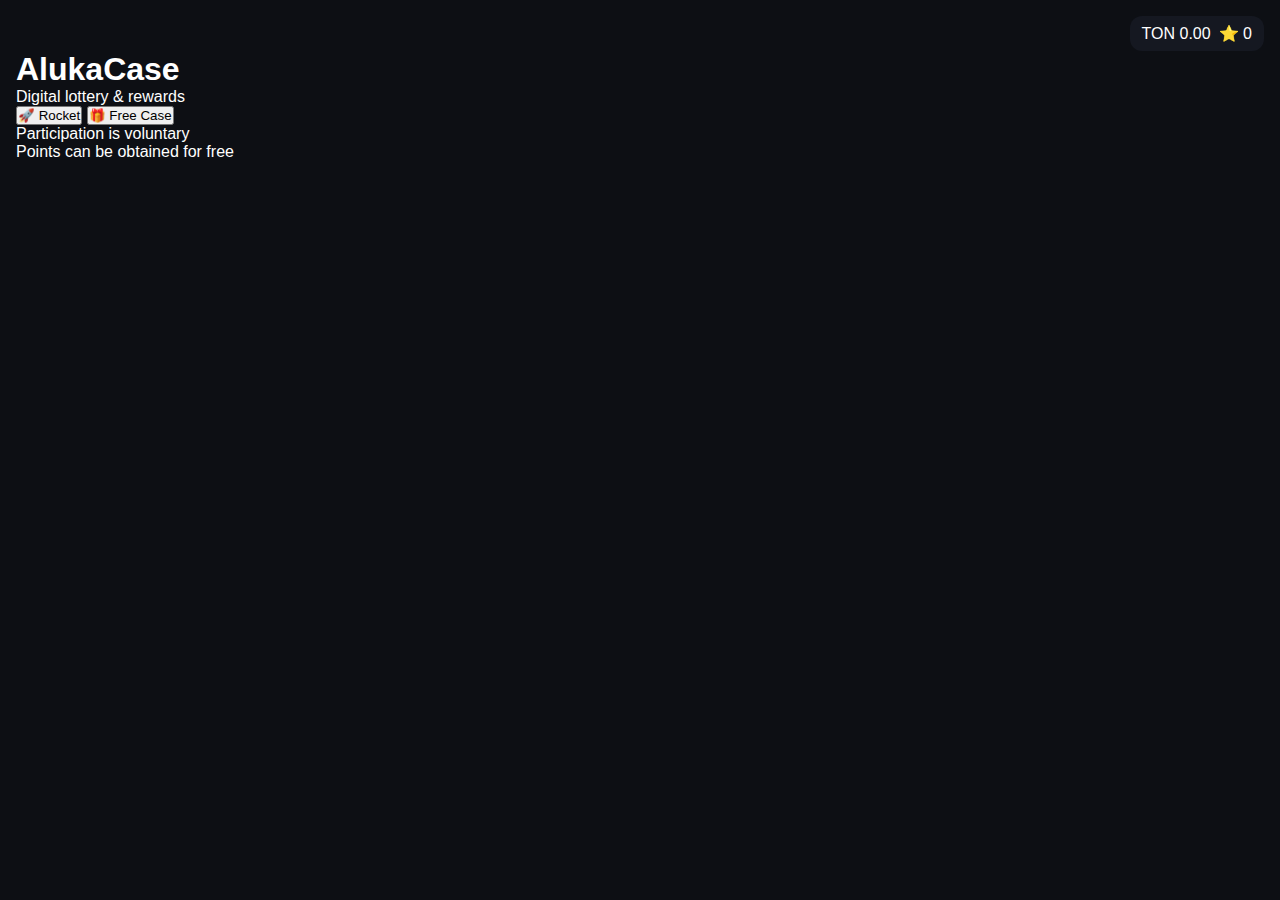
<file: index.html>
<!DOCTYPE html>
<html lang="ru">
<head>
  <meta charset="UTF-8" />
  <meta name="viewport" content="width=device-width, initial-scale=1.0"/>
  <title>AlukaCase</title>
  <link rel="stylesheet" href="style.css">
</head>
<body>

<div class="app">

  <!-- HEADER -->
  <div class="header">
    <div class="balance">
      <div class="item">
        <span class="label">TON</span>
        <span class="value">0.00</span>
      </div>
      <div class="item">
        <span class="label">⭐</span>
        <span class="value">0</span>
      </div>
    </div>
  </div>

  <!-- MAIN CARD -->
  <div class="card">
    <h1>AlukaCase</h1>
    <p class="subtitle">Digital lottery & rewards</p>

    <button class="btn primary">
      🚀 Rocket
    </button>

    <button class="btn secondary">
      🎁 Free Case
    </button>
  </div>

  <!-- FOOTER -->
  <div class="footer">
    <p>Participation is voluntary</p>
    <p>Points can be obtained for free</p>
  </div>

</div>

<script src="app.js"></script>
</body>
</html>
</file>
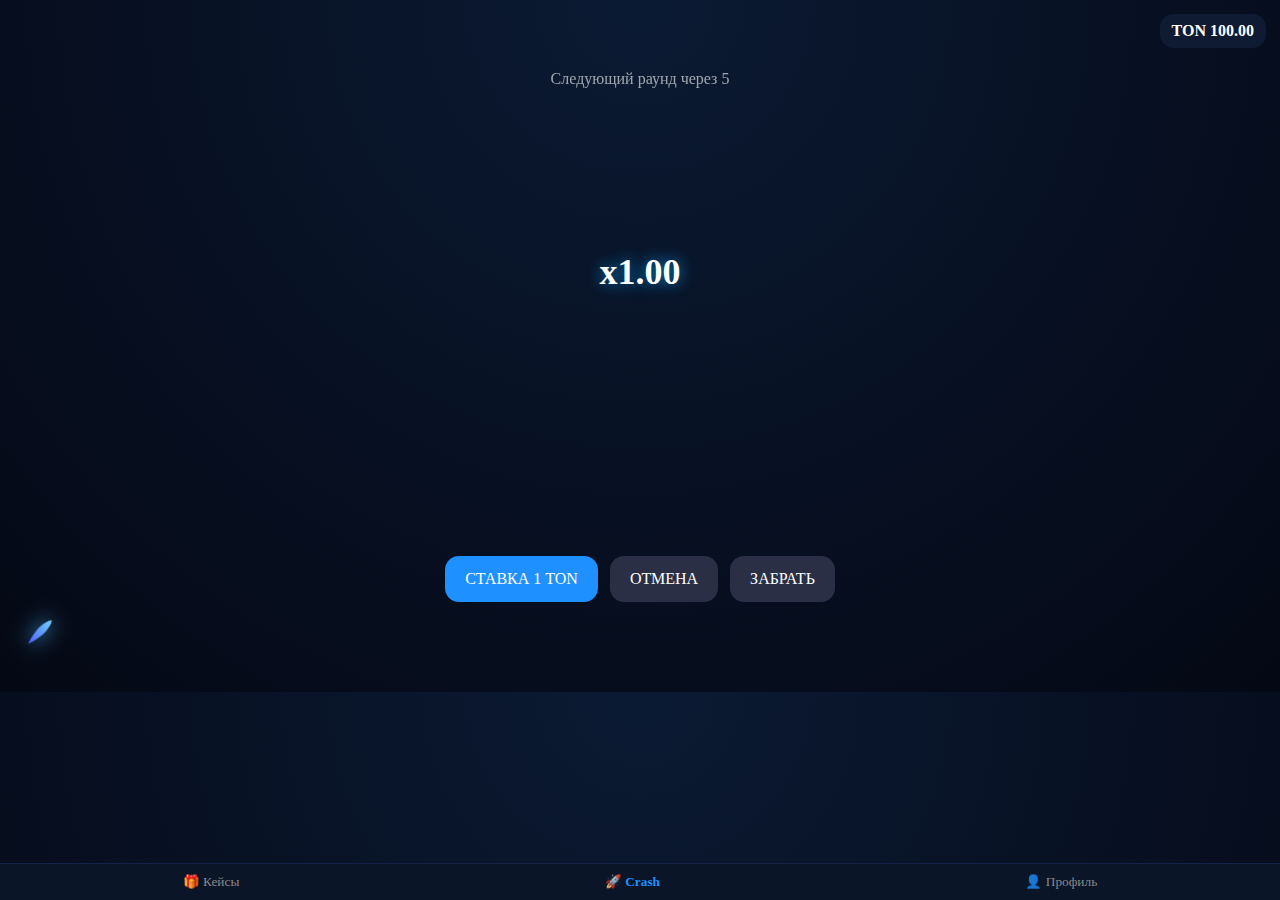
<file: Crash.html>
<!DOCTYPE html>
<html lang="ru">
<head>
<meta charset="UTF-8">
<meta name="viewport" content="width=device-width, initial-scale=1.0">
<title>AlukaCase — Crash</title>
<script src="https://telegram.org/js/telegram-web-app.js"></script>

<style>
*{margin:0;padding:0;box-sizing:border-box;font-family:-apple-system,BlinkMacSystemFont,"Segoe UI",Roboto}
body{
  background:radial-gradient(circle at top,#0b1a33,#040814);
  color:#fff;
  overflow:hidden;
}

/* TOP */
.top{
  display:flex;
  justify-content:flex-end;
  padding:14px;
}
.balance{
  background:#0f1b33;
  padding:8px 12px;
  border-radius:14px;
  font-weight:600;
}

/* CRASH AREA */
.crash-area{
  position:relative;
  width:100%;
  height:70vh;
  overflow:hidden;
}
.multiplier{
  position:absolute;
  top:30%;
  left:50%;
  transform:translateX(-50%);
  font-size:36px;
  font-weight:700;
  text-shadow:0 0 15px rgba(0,170,255,.8);
}
.multiplier.crash{
  color:#ff3b3b;
  text-shadow:0 0 20px rgba(255,60,60,1);
}

/* ROCKET */
.rocket{
  position:absolute;
  bottom:40px;
  left:20px;
  width:40px;
  height:40px;
  transform:rotate(45deg);
  filter:drop-shadow(0 0 10px #4fc3ff);
}
.rocket svg{
  width:100%;
  height:100%;
}

/* FLASH */
.flash{
  position:absolute;
  inset:0;
  background:white;
  opacity:0;
  pointer-events:none;
}
.flash.active{
  animation:flash .3s ease;
}
@keyframes flash{
  0%{opacity:0}
  50%{opacity:1}
  100%{opacity:0}
}

/* CONTROLS */
.controls{
  position:absolute;
  bottom:90px;
  width:100%;
  display:flex;
  justify-content:center;
  gap:12px;
}
.controls button{
  background:#1e90ff;
  border:none;
  color:white;
  padding:14px 20px;
  border-radius:14px;
  font-size:16px;
}
.controls button.gray{
  background:#2a2f45;
}

/* TIMER */
.timer{
  text-align:center;
  opacity:.6;
  margin-top:8px;
}

/* BOTTOM NAV */
.nav{
  position:fixed;
  bottom:0;
  left:0;
  right:0;
  background:#0b1528;
  display:flex;
  justify-content:space-around;
  padding:10px 0;
  border-top:1px solid #142347;
}
.nav button{
  background:none;
  border:none;
  color:#888;
}
.nav button.active{
  color:#1e90ff;
  font-weight:600;
}
</style>
</head>

<body>

<div class="top">
  <div class="balance">TON <span id="balance">100.00</span></div>
</div>

<div class="crash-area">
  <div class="multiplier" id="multiplier">x1.00</div>

  <div class="rocket" id="rocket">
    <svg viewBox="0 0 24 24" fill="none">
      <path d="M12 2C9 6 9 14 12 22C15 14 15 6 12 2Z" fill="url(#g)"/>
      <defs>
        <linearGradient id="g" x1="0" y1="0" x2="0" y2="1">
          <stop offset="0%" stop-color="#6fd3ff"/>
          <stop offset="100%" stop-color="#4f5dff"/>
        </linearGradient>
      </defs>
    </svg>
  </div>

  <div class="flash" id="flash"></div>

  <div class="controls">
    <button id="betBtn">СТАВКА 1 TON</button>
    <button id="cancelBtn" class="gray">ОТМЕНА</button>
    <button id="cashoutBtn" class="gray">ЗАБРАТЬ</button>
  </div>

  <div class="timer" id="timer">Следующий раунд через 5</div>
</div>

<div class="nav">
  <button>🎁 Кейсы</button>
  <button class="active">🚀 Crash</button>
  <button>👤 Профиль</button>
</div>

<script>
const tg = window.Telegram?.WebApp;
if(tg) tg.ready();

let balance = 100;
let bet = false;
let flying = false;
let multiplier = 1;
let crashPoint = 0;
let angleX = 20;
let angleY = 40;
let timer = 5;
let interval;

const balEl = document.getElementById('balance');
const multEl = document.getElementById('multiplier');
const rocket = document.getElementById('rocket');
const flash = document.getElementById('flash');
const timerEl = document.getElementById('timer');

function weightedCrash(){
  const r = Math.random();
  if(r < 0.65) return (1.3 + Math.random()*1.3);
  if(r < 0.85) return (2.5 + Math.random()*1.5);
  if(r < 0.95) return (4 + Math.random()*2);
  return (6 + Math.random()*4);
}

function startBetTimer(){
  timer = 5;
  timerEl.innerText = `Следующий раунд через ${timer}`;
  interval = setInterval(()=>{
    timer--;
    timerEl.innerText = `Следующий раунд через ${timer}`;
    if(timer<=0){
      clearInterval(interval);
      startRound();
    }
  },1000);
}

function startRound(){
  flying = true;
  multiplier = 1;
  crashPoint = weightedCrash();
  multEl.classList.remove('crash');
  multEl.innerText = 'x1.00';
  angleX = 20;
  angleY = 40;
  animate();
}

function animate(){
  if(!flying) return;

  multiplier += 0.01 + multiplier*0.002;
  multEl.innerText = 'x' + multiplier.toFixed(2);

  angleX += 1.5;
  angleY += 1.2;

  rocket.style.left = angleX + 'px';
  rocket.style.bottom = angleY + 'px';

  if(multiplier >= crashPoint){
    crash();
    return;
  }
  requestAnimationFrame(animate);
}

function crash(){
  flying = false;
  flash.classList.add('active');
  multEl.classList.add('crash');

  setTimeout(()=>flash.classList.remove('active'),300);

  if(bet){
    bet = false;
  }

  setTimeout(startBetTimer,2000);
}

/* BUTTONS */
document.getElementById('betBtn').onclick = ()=>{
  if(flying || bet || balance < 1) return;
  bet = true;
  balance -= 1;
  balEl.innerText = balance.toFixed(2);
};

document.getElementById('cancelBtn').onclick = ()=>{
  if(flying || !bet) return;
  bet = false;
  balance += 1;
  balEl.innerText = balance.toFixed(2);
};

document.getElementById('cashoutBtn').onclick = ()=>{
  if(!flying || !bet) return;
  bet = false;
  const win = multiplier;
  balance += win;
  balEl.innerText = balance.toFixed(2);
};

startBetTimer();
</script>

</body>
</html>
</file>
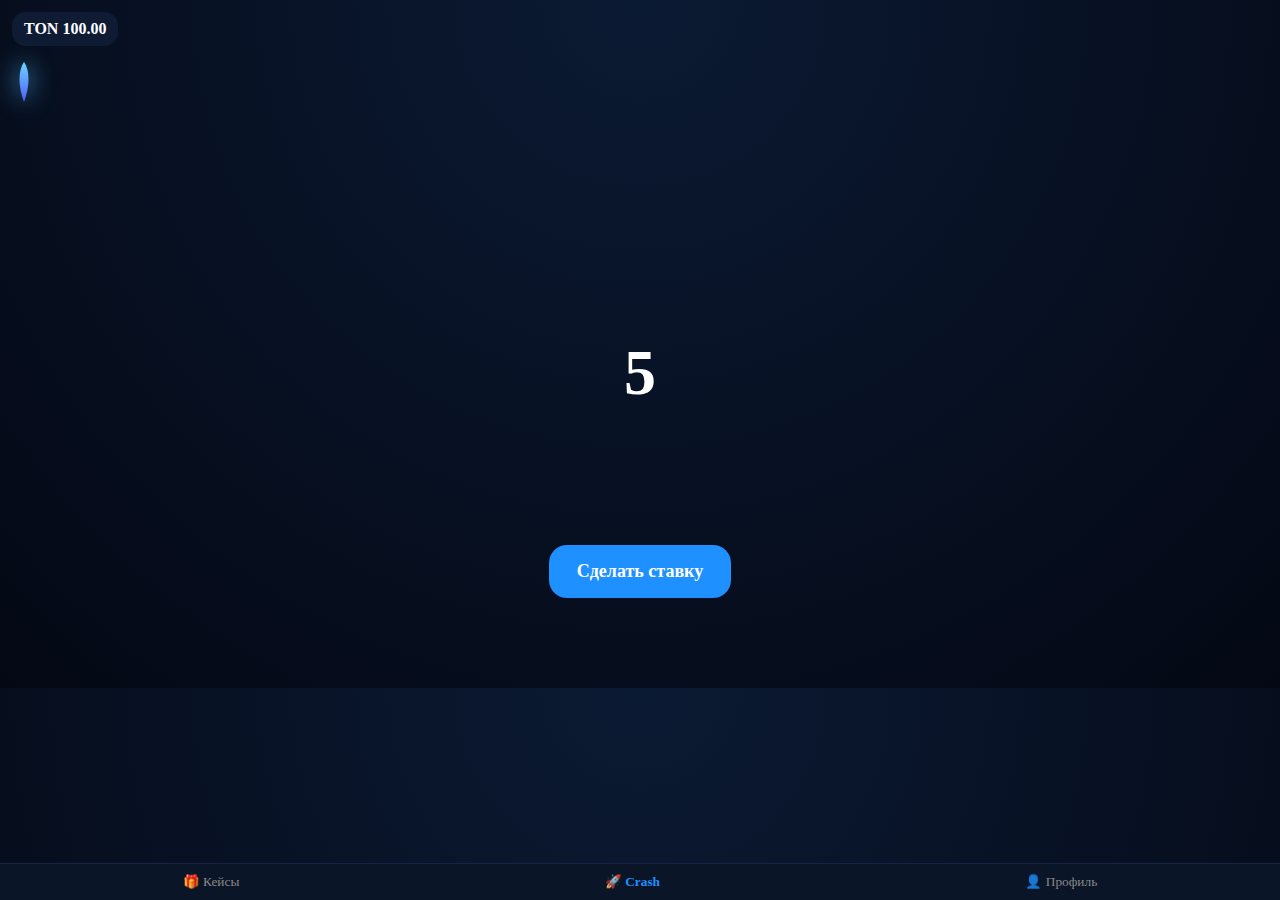
<file: crash.html>
<!DOCTYPE html>
<html lang="ru">
<head>
<meta charset="UTF-8" />
<meta name="viewport" content="width=device-width, initial-scale=1.0"/>
<title>AlukaCase — Crash</title>

<style>
*{margin:0;padding:0;box-sizing:border-box;font-family:-apple-system,BlinkMacSystemFont,Segoe UI,Roboto}
body{
  background:radial-gradient(circle at top,#0b1a33,#040814);
  color:#fff;
  overflow:hidden;
}

/* TOP */
.top{
  padding:12px;
  display:flex;
  justify-content:space-between;
  align-items:center;
}
.balance{
  background:#0f1b33;
  padding:8px 12px;
  border-radius:14px;
  font-weight:600;
}
.history{
  display:flex;
  gap:6px;
}
.history div{
  padding:4px 8px;
  border-radius:10px;
  font-size:13px;
  background:#1b2444;
}
.history .low{color:#ff5b5b}
.history .mid{color:#ffd24f}
.history .high{color:#4cff9a}

/* CRASH AREA */
.crash-area{
  position:relative;
  width:100%;
  height:70vh;
}

/* CANVAS */
canvas{
  position:absolute;
  inset:0;
}

/* COUNTDOWN */
.countdown{
  position:absolute;
  inset:0;
  display:flex;
  align-items:center;
  justify-content:center;
  font-size:64px;
  font-weight:700;
  opacity:0;
  transition:opacity .3s;
}

/* MULTIPLIER */
.multiplier{
  position:absolute;
  top:28%;
  left:50%;
  transform:translateX(-50%);
  font-size:36px;
  font-weight:700;
  text-shadow:0 0 15px rgba(0,170,255,.8);
  display:none;
}
.multiplier.crash{
  color:#ff3b3b;
}

/* ROCKET */
.rocket{
  position:absolute;
  width:48px;
  height:48px;
  filter:drop-shadow(0 0 12px #4fc3ff);
}
.rocket svg{width:100%;height:100%}

/* CONTROLS */
.controls{
  position:absolute;
  bottom:90px;
  width:100%;
  display:flex;
  justify-content:center;
}
.controls button{
  background:#1e90ff;
  border:none;
  color:white;
  padding:16px 28px;
  border-radius:18px;
  font-size:18px;
  font-weight:600;
}

/* BOTTOM NAV */
.nav{
  position:fixed;
  bottom:0;
  left:0;
  right:0;
  background:#0b1528;
  display:flex;
  justify-content:space-around;
  padding:10px 0;
  border-top:1px solid #142347;
}
.nav button{
  background:none;
  border:none;
  color:#888;
}
.nav button.active{
  color:#1e90ff;
  font-weight:600;
}
</style>
</head>

<body>

<div class="top">
  <div class="balance">TON 100.00</div>
  <div class="history" id="history"></div>
</div>

<div class="crash-area">
  <canvas id="chart"></canvas>

  <div class="countdown" id="countdown">5</div>
  <div class="multiplier" id="multiplier">x1.00</div>

  <div class="rocket" id="rocket">
    <svg viewBox="0 0 24 24" fill="none">
      <path d="M12 2C9 6 9 14 12 22C15 14 15 6 12 2Z" fill="url(#g)"/>
      <defs>
        <linearGradient id="g" x1="0" y1="0" x2="0" y2="1">
          <stop offset="0%" stop-color="#6fd3ff"/>
          <stop offset="100%" stop-color="#4f5dff"/>
        </linearGradient>
      </defs>
    </svg>
  </div>

  <div class="controls">
    <button id="betBtn">Сделать ставку</button>
  </div>
</div>

<div class="nav">
  <button>🎁 Кейсы</button>
  <button class="active">🚀 Crash</button>
  <button>👤 Профиль</button>
</div>

<script>
/* ===== STATE ===== */
let state = 'WAIT';
let countdown = 5;
let multiplier = 1;
let crashPoint = 1;
let history = [];

/* ===== ELEMENTS ===== */
const canvas = document.getElementById('chart');
const ctx = canvas.getContext('2d');
const cdEl = document.getElementById('countdown');
const multEl = document.getElementById('multiplier');
const rocket = document.getElementById('rocket');
const histEl = document.getElementById('history');

function resize(){
  canvas.width = window.innerWidth;
  canvas.height = canvas.parentElement.offsetHeight;
}
resize(); window.onresize = resize;

/* ===== CRASH RNG (хозяин всегда в плюсе) ===== */
function genCrash(){
  const r = Math.random();
  if(r < 0.45) return 1 + Math.random()*0.15;     // 1.00–1.15 часто
  if(r < 0.75) return 1.15 + Math.random()*0.8;   // 1.2–2.0
  if(r < 0.93) return 2 + Math.random()*2;        // 2–4
  return 4 + Math.random()*5;                     // редко
}

/* ===== HISTORY ===== */
function addHistory(x){
  history.unshift(x.toFixed(2));
  if(history.length>7) history.pop();
  histEl.innerHTML='';
  history.forEach(v=>{
    const d=document.createElement('div');
    d.textContent='x'+v;
    if(v<1.2)d.className='low';
    else if(v<2)d.className='mid';
    else d.className='high';
    histEl.appendChild(d);
  });
}

/* ===== DRAW ===== */
let points=[];
function draw(){
  ctx.clearRect(0,0,canvas.width,canvas.height);

  // grid
  ctx.strokeStyle='rgba(255,255,255,0.05)';
  for(let x=0;x<canvas.width;x+=40){
    ctx.beginPath();ctx.moveTo(x,0);ctx.lineTo(x,canvas.height);ctx.stroke();
  }
  for(let y=0;y<canvas.height;y+=40){
    ctx.beginPath();ctx.moveTo(0,y);ctx.lineTo(canvas.width,y);ctx.stroke();
  }

  // curve
  if(points.length){
    ctx.strokeStyle='#4fc3ff';
    ctx.lineWidth=3;
    ctx.beginPath();
    points.forEach((p,i)=>{
      const x=i*(canvas.width/120);
      const y=canvas.height - p;
      i?ctx.lineTo(x,y):ctx.moveTo(x,y);
    });
    ctx.stroke();
  }
}

/* ===== ROUND FLOW ===== */
function startCountdown(){
  state='WAIT';
  multEl.style.display='none';
  cdEl.style.opacity=1;
  cdEl.textContent=countdown;
  const t=setInterval(()=>{
    countdown--;
    cdEl.textContent=countdown;
    if(countdown<=0){
      clearInterval(t);
      cdEl.style.opacity=0;
      startRound();
    }
  },1000);
}

function startRound(){
  state='RUN';
  multiplier=1;
  crashPoint=genCrash();
  points=[];
  multEl.textContent='x1.00';
  multEl.classList.remove('crash');
  multEl.style.display='block';

  let frame=0;
  function loop(){
    if(state!=='RUN')return;

    // growth curve
    if(multiplier<1.4) multiplier+=0.003;
    else multiplier+=multiplier*0.006;

    multiplier=parseFloat(multiplier.toFixed(2));
    multEl.textContent='x'+multiplier.toFixed(2);

    const height = multiplier*90;
    points.push(height);

    rocket.style.left = (20+frame*3)+'px';
    rocket.style.bottom = (40+height)+'px';

    draw();

    if(multiplier>=crashPoint){
      crash();
      return;
    }
    frame++;
    requestAnimationFrame(loop);
  }
  loop();
}

function crash(){
  state='CRASH';
  multEl.classList.add('crash');
  addHistory(multiplier);
  setTimeout(()=>{
    countdown=5;
    startCountdown();
  },1500);
}

/* START */
startCountdown();
</script>

</body>
</html>
</file>
<file: style.css>
* {
  box-sizing: border-box;
  margin: 0;
  padding: 0;
  font-family: -apple-system, BlinkMacSystemFont, 'Segoe UI', sans-serif;
}

body {
  background: #0d0f14;
  color: #fff;
}

.app {
  padding: 16px;
  padding-bottom: 80px;
}

.header {
  display: flex;
  justify-content: flex-end;
}

.balance {
  background: #151821;
  padding: 8px 12px;
  border-radius: 12px;
  display: flex;
  align-items: center;
  gap: 8px;
}

.ton {
  font-weight: 600;
}

.plus {
  background: #2b6cff;
  border: none;
  color: #fff;
  border-radius: 8px;
  width: 28px;
  height: 28px;
  font-size: 18px;
}

.profile {
  margin-top: 24px;
  display: flex;
  align-items: center;
  gap: 14px;
}

.avatar {
  width: 56px;
  height: 56px;
  border-radius: 50%;
  background: #222;
}

.username {
  font-size: 18px;
  font-weight: 600;
}

.block {
  margin-top: 24px;
}

.block-title {
  font-size: 14px;
  opacity: 0.7;
  margin-bottom: 8px;
}

.inventory,
.ref {
  background: #151821;
  border-radius: 14px;
  padding: 16px;
  text-align: center;
  opacity: 0.7;
}

.bottom-nav {
  position: fixed;
  bottom: 0;
  left: 0;
  right: 0;
  background: #0f1219;
  display: flex;
  justify-content: space-around;
  padding: 12px 0;
  border-top: 1px solid #1f2330;
}

.nav-item {
  opacity: 0.5;
}

.nav-item.active {
  opacity: 1;
  font-weight: 600;
}
</file>
